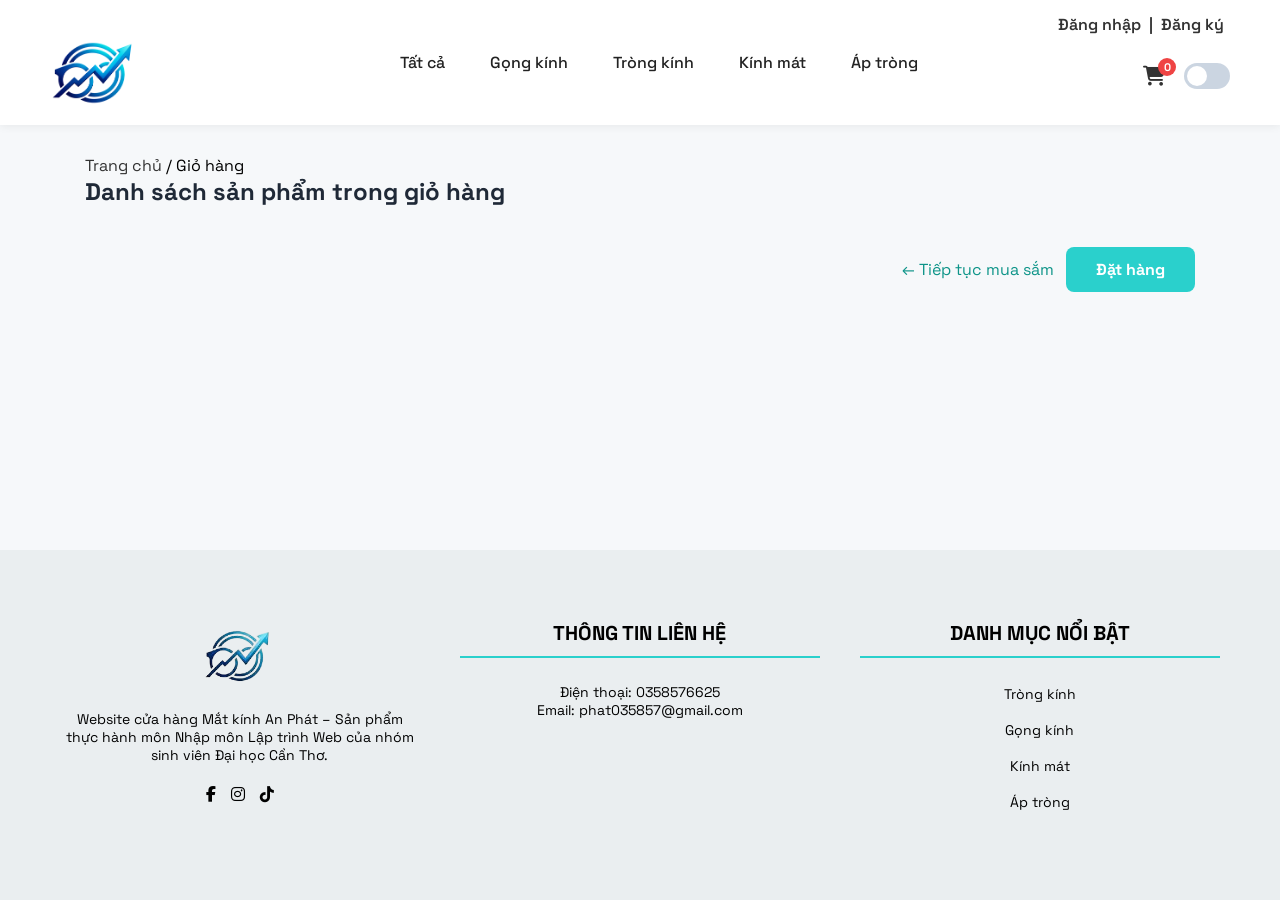
<file: cart.html>
<!DOCTYPE html>
<html lang="en">
<head>
    <meta charset="UTF-8">
    <meta name="viewport" content="width=device-width, initial-scale=1.0">
    <link rel="stylesheet" href="https://cdnjs.cloudflare.com/ajax/libs/font-awesome/6.4.0/css/all.min.css" />
    <link rel="icon" href="assets/image/logo - Copy.jpg" type="image/jpg" />
    <link rel="stylesheet" href="assets/css/style.css" />
    <link rel="stylesheet" href="assets/css/cart.css">
    <title>Mắt kính An Phát</title>
</head>

<body>
    <header class="header">
        <div class="header__top">
            <div id="authentication" class="header__auth">
                <a href="login.html">Đăng nhập</a>
                <span>|</span>
                <a href="register.html">Đăng ký</a>
            </div>
            <div id="user-info" class="header__auth hidden">
                <span id="principal"></span>
                <span>|</span>
                <a href="#" id="logout">Đăng xuất</a>
            </div>
        </div>
        <div class="header__main">
            <div class="header__logo">
                <a href="index.html">
                    <img src="assets/image/logo-khongbackground.png" alt="logo" />
                </a>
            </div>
            <div class="header__navform">
                <nav class="header__navform--nav">
                    <li><a href="shop.html">Tất cả</a><p class="hidden"></p></li>
                    <li><a href="shop.html">Gọng kính</a><p class="hidden">gong-kinh</p></li>
                    <li><a href="shop.html">Tròng kính</a><p class="hidden">trong-kinh</p></li>
                    <li><a href="shop.html">Kính mát</a><p class="hidden">kinh-mat</p></li>
                    <li><a href="shop.html">Áp tròng</a><p class="hidden">ap-trong</p></li>
                </nav>
                <div class="header__actions">
                    <a href="cart.html" class="header__cart">
                        <i class="fa-solid fa-cart-shopping"></i>
                        <span class="cart-badge" id="cartCount">0</span>
                    </a>
                    <button type="button" class="theme-toggle" onclick="ChangeMode()"><span class="numtron"></span></button>
                </div>
            </div>
            <div class="hamburger">
                <i class="fa-solid fa-bars"></i>
            </div>
        </div>
    </header>


    <main class="main-cart">
        <div class="cart-container">
            <nav class="detail-nav">
                <a href="index.html">Trang chủ</a>
                <span>/</span>
                <span class="detail__current">Giỏ hàng</span>
            </nav>

            <h1 class="cart-title">Danh sách sản phẩm trong giỏ hàng</h1>

            <div class="table-wrapper">
                <table class="list-items">
                    <thead class="list-head"></thead>
                    <tbody class="list-body"></tbody>
                    <tfoot class="list-foot"></tfoot>
                </table>
            </div>

            <div class="cart-actions-bar">
                <a href="shop.html" class="btn-continue-shop">← Tiếp tục mua sắm</a>
                <button type="button" id="btnOrder">Đặt hàng</button>
            </div>
        </div>
    </main>

    <footer class="footer">
        <div class="footer-container">
            <div class="footer__gioithieu">
                <img src="assets/image/logo-kobackground.png" alt="logo" class=" footer__logo">
                <p class="footer-mota">
                    Website cửa hàng Mắt kính An Phát – Sản phẩm thực hành môn Nhập môn Lập trình Web của nhóm sinh viên
                    Đại học Cần Thơ.
                </p>
                <div class="footer__mangxahoi">
                    <a href="https://www.facebook.com/hoa.phat.634416" target="_blank"><i class="fab fa-facebook-f"></i></a>
                    <a href="https://www.instagram.com/m0i0iiii/" target="_blank"><i class="fab fa-instagram"></i></a>
                    <a href="https://www.tiktok.com/@thpppp28" target="_blank"><i class="fab fa-tiktok"></i></a>
                </div>
            </div>
            <div class="footer__lienhe">
                <h4 class="footer__h4">THÔNG TIN LIÊN HỆ</h4>
                <div class="footer__tblienhe">
                    <p>Điện thoại: 0358576625</p>
                    <p>Email: phat035857@gmail.com</p>
                </div>
            </div>
            <div class="footer__sanpham">
                <h4 class="footer__h4">DANH MỤC NỔI BẬT</h4>
                <ul class="footer__danhsach">
                    <li><a href="shop.html">Tròng kính</a><p class="hidden">trong-kinh</p></li>
                    <li><a href="shop.html">Gọng kính</a><p class="hidden">gong-kinh</p></li>
                    <li><a href="shop.html">Kính mát</a><p class="hidden">kinh-mat</p></li>
                    <li><a href="shop.html">Áp tròng</a><p class="hidden">ap-trong</p></li>
                </ul>
            </div>
        </div>
    </footer>

    <script src="assets/js/main.js"></script>
    <script src="assets/js/cart.js"></script>
    <script src="assets/js/theme.js"></script>
</body>

</html>
</file>
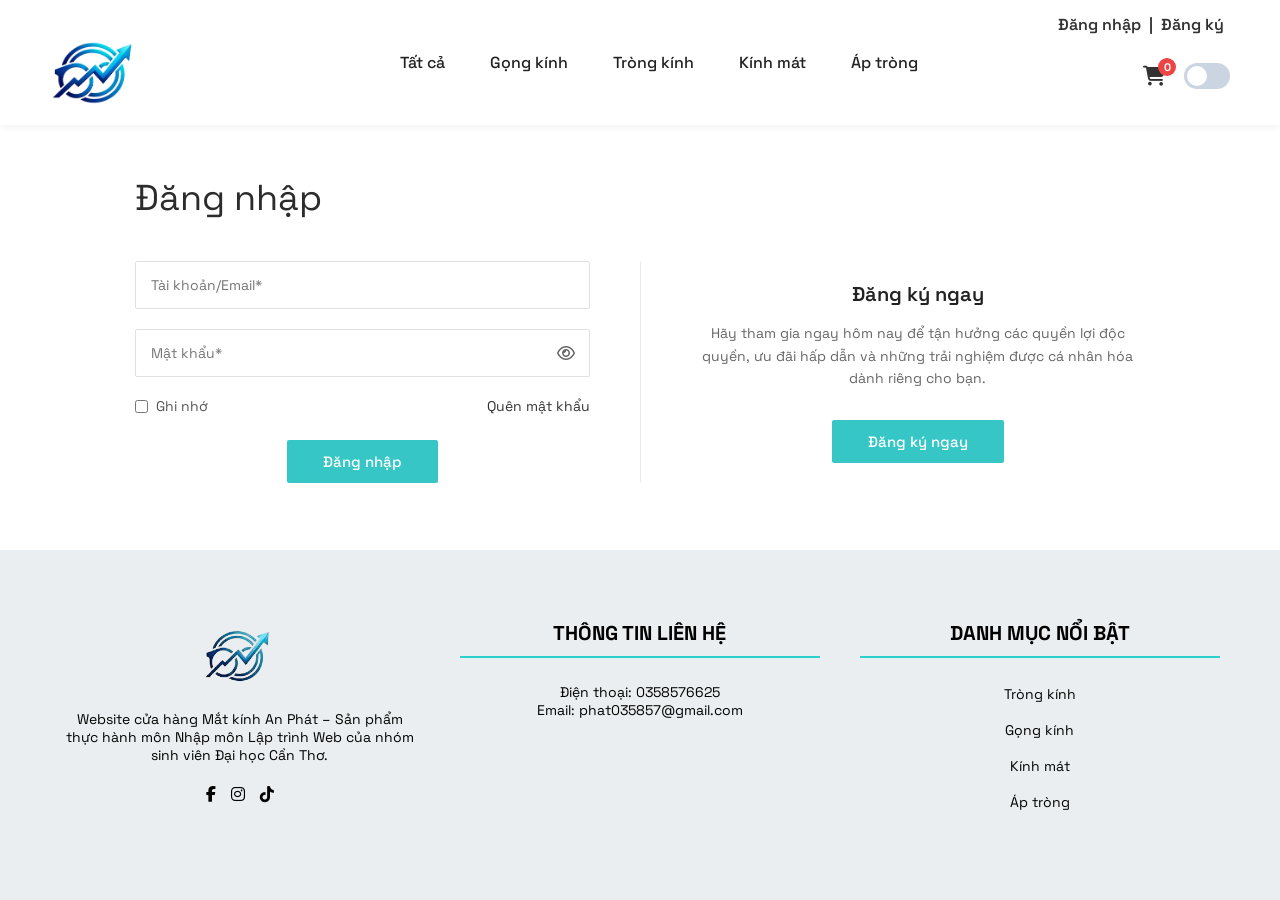
<file: login.html>
<!DOCTYPE html>
<html lang="en">
<head>
    <meta charset="UTF-8">
    <meta name="viewport" content="width=device-width, initial-scale=1.0">
    <link rel="stylesheet" href="https://cdnjs.cloudflare.com/ajax/libs/font-awesome/6.4.0/css/all.min.css" />
    <link rel="stylesheet" href="assets/css/login.css">
    <link rel="icon" href="assets/image/logo - Copy.jpg" type="image/jpg" />
    <link rel="stylesheet" href="assets/css/style.css" />
    <title>Mắt kính An Phát</title>
</head>

<body>
    <header class="header">
        <div class="header__top">
            <div id="authentication" class="header__auth">
                <a href="login.html">Đăng nhập</a>
                <span>|</span>
                <a href="register.html">Đăng ký</a>
            </div>
            <div id="user-info" class="header__auth hidden">
                <span id="principal"></span>
                <span>|</span>
                <a href="#" id="logout">Đăng xuất</a>
            </div>
        </div>
        <div class="header__main">
            <div class="header__logo">
                <a href="index.html">
                    <img src="assets/image/logo-khongbackground.png" alt="logo" />
                </a>
            </div>
            <div class="header__navform">
                <nav class="header__navform--nav">
                    <li><a href="shop.html">Tất cả</a><p class="hidden"></p></li>
                    <li><a href="shop.html">Gọng kính</a><p class="hidden">gong-kinh</p></li>
                    <li><a href="shop.html">Tròng kính</a><p class="hidden">trong-kinh</p></li>
                    <li><a href="shop.html">Kính mát</a><p class="hidden">kinh-mat</p></li>
                    <li><a href="shop.html">Áp tròng</a><p class="hidden">ap-trong</p></li>
                </nav>
                <div class="header__actions">
                    <a href="cart.html" class="header__cart">
                        <i class="fa-solid fa-cart-shopping"></i>
                        <span class="cart-badge" id="cartCount">0</span>
                    </a>
                    <button type="button" class="theme-toggle" onclick="ChangeMode()"><span class="numtron"></span></button>
                </div>
            </div>
            <div class="hamburger">
                <i class="fa-solid fa-bars"></i>
            </div>
        </div>
    </header>

    <main class="auth-container">
        <h1 class="auth-title">Đăng nhập</h1>

        <div class="auth-grid">
            <!-- Cột bên trái: Form Đăng nhập -->
            <section class="auth-section login-box">
                <form action="#" method="POST" id="loginForm" onsubmit="return false;">
                    <div class="form-group">
                        <input type="text" id="loginUser" class="form-input" placeholder="Tài khoản/Email*">
                        <small class="form-error"></small>
                    </div>

                    <div class="form-group password-group">
                        <input type="password" id="loginPassword" class="form-input" placeholder="Mật khẩu*">
                        <span class="eye-toggle">
                            <i class="fa-regular fa-eye"></i>
                        </span>
                        <small class="form-error"></small>
                    </div>

                    <div class="form-meta">
                        <label class="remember-label">
                            <input type="checkbox" name="remember"> Ghi nhớ
                        </label>
                        <a href="#" class="forgot-link">Quên mật khẩu</a>
                    </div>

                    <button type="submit" class="btn-submit">Đăng nhập</button>
                </form>
            </section>

            <!-- Đường gạch phân cách giữa 2 phần -->
            <div class="divider"></div>

            <!-- Cột bên phải: Đăng ký ngay -->
            <section class="auth-section register-box">
                <h2 class="register-heading">Đăng ký ngay</h2>
                <p class="register-text">
                    Hãy tham gia ngay hôm nay để tận hưởng các quyền lợi độc quyền, ưu đãi hấp dẫn và những trải nghiệm
                    được cá nhân hóa dành riêng cho bạn.
                </p>
                <a href="register.html" class="btn-submit btn-register">Đăng ký ngay</a>
            </section>
        </div>
    </main>

    <footer class="footer">
        <div class="footer-container">
            <div class="footer__gioithieu">
                <img src="assets/image/logo-kobackground.png" alt="logo" class=" footer__logo">
                <p class="footer-mota">
                    Website cửa hàng Mắt kính An Phát – Sản phẩm thực hành môn Nhập môn Lập trình Web của nhóm sinh viên
                    Đại học Cần Thơ.
                </p>
                <div class="footer__mangxahoi">
                    <a href="https://www.facebook.com/hoa.phat.634416" target="_blank"><i class="fab fa-facebook-f"></i></a>
                    <a href="https://www.instagram.com/m0i0iiii/" target="_blank"><i class="fab fa-instagram"></i></a>
                    <a href="https://www.tiktok.com/@thpppp28" target="_blank"><i class="fab fa-tiktok"></i></a>
                </div>
            </div>
            <div class="footer__lienhe">
                <h4 class="footer__h4">THÔNG TIN LIÊN HỆ</h4>
                <div class="footer__tblienhe">
                    <p>Điện thoại: 0358576625</p>
                    <p>Email: phat035857@gmail.com</p>
                </div>
            </div>
            <div class="footer__sanpham">
                <h4 class="footer__h4">DANH MỤC NỔI BẬT</h4>
                <ul class="footer__danhsach">
                    <li><a href="shop.html">Tròng kính</a><p class="hidden">trong-kinh</p></li>
                    <li><a href="shop.html">Gọng kính</a><p class="hidden">gong-kinh</p></li>
                    <li><a href="shop.html">Kính mát</a><p class="hidden">kinh-mat</p></li>
                    <li><a href="shop.html">Áp tròng</a><p class="hidden">ap-trong</p></li>
                </ul>
            </div>
        </div>
    </footer>
    <script src="assets/js/main.js"></script>
    <script src="assets/js/DNhapDKy.js"></script>
    <script src="assets/js/theme.js"></script>
</body>

</html>
</file>
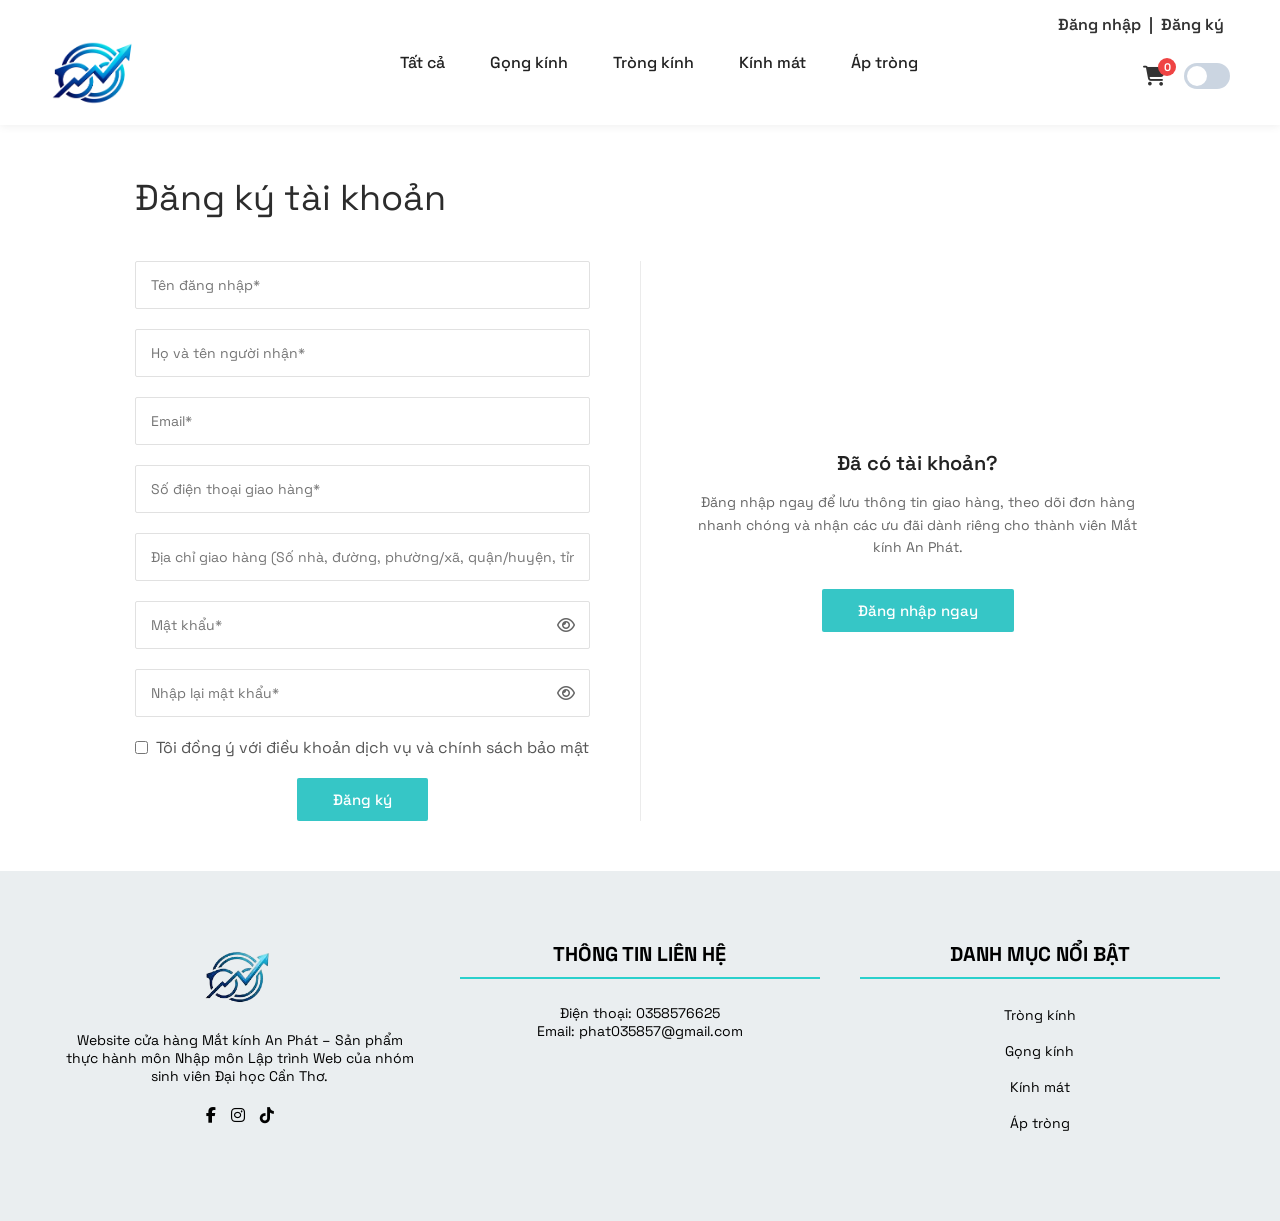
<file: register.html>
<!DOCTYPE html>
<html lang="en">
<head>
    <meta charset="UTF-8">
    <meta name="viewport" content="width=device-width, initial-scale=1.0">

    <link rel="stylesheet" href="https://cdnjs.cloudflare.com/ajax/libs/font-awesome/6.4.0/css/all.min.css" />
    <link rel="stylesheet" href="assets/css/login.css">
    <link rel="icon" href="assets/image/logo - Copy.jpg" type="image/jpg" />
    <link rel="stylesheet" href="assets/css/style.css" />
    <link rel="stylesheet" href="assets/css/login.css">
    <title>Mắt kính An Phát</title>
</head>

<body>
    <header class="header">
        <div class="header__top">
            <div id="authentication" class="header__auth">
                <a href="login.html">Đăng nhập</a>
                <span>|</span>
                <a href="register.html">Đăng ký</a>
            </div>
            <div id="user-info" class="header__auth hidden">
                <span id="principal"></span>
                <span>|</span>
                <a href="#" id="logout">Đăng xuất</a>
            </div>
        </div>
        <div class="header__main">
            <div class="header__logo">
                <a href="index.html">
                    <img src="assets/image/logo-khongbackground.png" alt="logo" />
                </a>
            </div>
            <div class="header__navform">
                <nav class="header__navform--nav">
                    <li><a href="shop.html">Tất cả</a><p class="hidden"></p></li>
                    <li><a href="shop.html">Gọng kính</a><p class="hidden">gong-kinh</p></li>
                    <li><a href="shop.html">Tròng kính</a><p class="hidden">trong-kinh</p></li>
                    <li><a href="shop.html">Kính mát</a><p class="hidden">kinh-mat</p></li>
                    <li><a href="shop.html">Áp tròng</a><p class="hidden">ap-trong</p></li>
                </nav>
                <div class="header__actions">
                    <a href="cart.html" class="header__cart">
                        <i class="fa-solid fa-cart-shopping"></i>
                        <span class="cart-badge" id="cartCount">0</span>
                    </a>
                    <button type="button" class="theme-toggle" onclick="ChangeMode()"><span class="numtron"></span></button>
                </div>
            </div>
            <div class="hamburger">
                <i class="fa-solid fa-bars"></i>
            </div>
        </div>
    </header>


    <main class="auth-container">
        <h1 class="auth-title">Đăng ký tài khoản</h1>

        <div class="auth-grid">
            <!-- Cột bên trái: Form Đăng ký thông tin cá nhân & giao hàng -->
            <section class="auth-section login-box">
                <form action="#" method="POST" id="registerForm" onsubmit="return false;">
                    <div class="form-group">
                        <input type="text" id="regUsername" class="form-input" placeholder="Tên đăng nhập*">
                        <small class="form-error"></small>
                    </div>

                    <div class="form-group">
                        <input type="text" id="regFullName" class="form-input" placeholder="Họ và tên người nhận*">
                        <small class="form-error"></small>
                    </div>

                    <div class="form-group">
                        <input type="text" id="regEmail" class="form-input" placeholder="Email*">
                        <small class="form-error"></small>
                    </div>

                    <div class="form-group">
                        <input type="tel" id="regPhone" class="form-input" placeholder="Số điện thoại giao hàng*">
                        <small class="form-error"></small>
                    </div>

                    <div class="form-group">
                        <input type="text" id="regAddress" class="form-input"
                            placeholder="Địa chỉ giao hàng (Số nhà, đường, phường/xã, quận/huyện, tỉnh/TP)*">
                        <small class="form-error"></small>
                    </div>

                    <div class="form-group password-group">
                        <input type="password" id="regPassword" class="form-input" placeholder="Mật khẩu*">
                        <span class="eye-toggle">
                            <i class="fa-regular fa-eye"></i>
                        </span>
                        <small class="form-error"></small>
                    </div>

                    <div class="form-group password-group">
                        <input type="password" id="regConfirmPassword" class="form-input"
                            placeholder="Nhập lại mật khẩu*">
                        <span class="eye-toggle">
                            <i class="fa-regular fa-eye"></i>
                        </span>
                        <small class="form-error"></small>
                    </div>

                    <div class="form-group">
                        <label class="remember-label">
                            <input type="checkbox" id="agreeTerms"> Tôi đồng ý với điều khoản dịch vụ và chính sách bảo
                            mật
                        </label>
                        <small class="form-error"></small>
                    </div>

                    <button type="submit" class="btn-submit">Đăng ký</button>
                </form>
            </section>

            <!-- Đường gạch phân cách giữa 2 phần -->
            <div class="divider"></div>

            <!-- Cột bên phải: Chuyển sang trang đăng nhập -->
            <section class="auth-section register-box">
                <h2 class="register-heading">Đã có tài khoản?</h2>
                <p class="register-text">
                    Đăng nhập ngay để lưu thông tin giao hàng, theo dõi đơn hàng nhanh chóng và nhận các ưu đãi dành
                    riêng cho thành viên Mắt kính An Phát.
                </p>
                <a href="login.html" class="btn-submit btn-register">Đăng nhập ngay</a>
            </section>
        </div>
    </main>

    <footer class="footer">
        <div class="footer-container">
            <div class="footer__gioithieu">
                <img src="assets/image/logo-kobackground.png" alt="logo" class=" footer__logo">
                <p class="footer-mota">
                    Website cửa hàng Mắt kính An Phát – Sản phẩm thực hành môn Nhập môn Lập trình Web của nhóm sinh viên
                    Đại học Cần Thơ.
                </p>
                <div class="footer__mangxahoi">
                    <a href="https://www.facebook.com/hoa.phat.634416" target="_blank"><i class="fab fa-facebook-f"></i></a>
                    <a href="https://www.instagram.com/m0i0iiii/" target="_blank"><i class="fab fa-instagram"></i></a>
                    <a href="https://www.tiktok.com/@thpppp28" target="_blank"><i class="fab fa-tiktok"></i></a>
                </div>
            </div>
            <div class="footer__lienhe">
                <h4 class="footer__h4">THÔNG TIN LIÊN HỆ</h4>
                <div class="footer__tblienhe">
                    <p>Điện thoại: 0358576625</p>
                    <p>Email: phat035857@gmail.com</p>
                </div>
            </div>
            <div class="footer__sanpham">
                <h4 class="footer__h4">DANH MỤC NỔI BẬT</h4>
                <ul class="footer__danhsach">
                    <li><a href="shop.html">Tròng kính</a><p class="hidden">trong-kinh</p></li>
                    <li><a href="shop.html">Gọng kính</a><p class="hidden">gong-kinh</p></li>
                    <li><a href="shop.html">Kính mát</a><p class="hidden">kinh-mat</p></li>
                    <li><a href="shop.html">Áp tròng</a><p class="hidden">ap-trong</p></li>
                </ul>
            </div>
        </div>
    </footer>
    <script src="assets/js/main.js"></script>
    <script src="assets/js/DNhapDKy.js"></script>
    <script src="assets/js/theme.js"></script>
</body>

</html>
</file>
<file: assets/css/style.css>
@import url('https://fonts.googleapis.com/css2?family=Space+Grotesk:wght@300..700&display=swap');

* {
    box-sizing: border-box;
    margin: 0;
    padding: 0;
    font-family: "Space Grotesk", sans-serif;
    font-optical-sizing: auto;
}

html, body {
    height: 100%;
}

body {
    display: flex;
    flex-direction: column;
    justify-content: space-between;
}

main {
    flex: 1;
}

.hidden {
    display: none !important;
}


.header {
    background-color: white;
    padding: 8px 50px 14px;
    box-shadow: 0 2px 8px rgb(0 0 0 / 0.06);
    position: sticky;
    top: 0;
    z-index: 100;
}

.header__top {
    display: flex;
    justify-content: flex-end;
    margin: 6px;
    color: #333;
}

.header__auth {
    display: flex;
    align-items: center;
    gap: 8px;
    color: #333;
    font-weight: 600;
}

.header__auth a {
    color: #333;
    text-decoration: none;
}

.header__auth a:hover {
    color: #2AD0CC;
}

#principal {
    color: #0d9488;
    font-weight: 700;
}

.header__main {
    display: flex;
    align-items: center;
    justify-content: space-between;
}

.header__logo img {
    width: 85px;
    height: 65px;
    object-fit: cover;
}

.header__navform {
    display: flex;
    align-items: center;
    justify-content: space-between;
    flex: 1;
    margin-left: 40px;
}

.header__navform--nav {
    display: flex;
    list-style: none;
    gap: 45px;
    margin: 0 auto;
}

.header__navform--nav li {
    position: relative;
}

.header__navform--nav li::after {
    content: '';
    background-color: #2AD0CC;
    display: block;
    position: static;
    width: 0;
    height: 3px;
    margin: 12px auto;
    border-radius: 2px;
    transition: width 0.3s ease;
}

.header__navform--nav li:hover::after {
    width: 40px;
}

.header__navform--nav a {
    text-decoration: none;
    color: #222;
    font-size: 16px;
    font-weight: 500;
}

.header__navform--nav a:hover {
    color: #2AD0CC;
}

.header__actions {
    display: flex;
    align-items: center;
    gap: 18px;
}

.hamburger {
    display: none;
    font-size: 22px;
    cursor: pointer;
}

.header__cart {
    position: relative;
    display: flex;
    align-items: center;
    justify-content: center;
    text-decoration: none;
    font-size: 20px;
    color: #333;
    cursor: pointer;
}

.header__cart:hover {
    color: #2AD0CC;
}

.cart-badge {
    position: absolute;
    top: -8px;
    right: -10px;
    background-color: #ef4444;
    color: #ffffff;
    font-size: 11px;
    font-weight: 700;
    min-width: 18px;
    height: 18px;
    padding: 0 4px;
    border-radius: 999px;
    display: flex;
    align-items: center;
    justify-content: center;
}


.qlsl {
    display: inline-flex;
    align-items: center;
    justify-content: center;
    gap: 8px;
    background-color: #f8fafc;
    border: 1px solid #cbd5e1;
    border-radius: 8px;
    padding: 4px 6px;
    color: black;
}

.qlsl button {
    width: 28px;
    height: 28px;
    border: none;
    background-color: #ffffff;
    color: #1f2937;
    border-radius: 6px;
    font-size: 16px;
    font-weight: 700;
    cursor: pointer;
    box-shadow: 0 1px 2px rgba(0, 0, 0, 0.1);
    transition: background-color 0.2s ease, color 0.2s ease;
}

.qlsl button:hover {
    background-color: #2AD0CC;
    color: #ffffff;
}

.qlsl span {
    min-width: 24px;
    text-align: center;
    font-weight: 700;
    font-size: 15px;
}

.footer {
    background-color: #EAEEF0;
    color: #000;
    padding: 50px 20px;
}

.footer-container {
    max-width: 1200px;
    margin: 20px auto;
}

.footer-container > div {
    float: left;
    width: 33.33%;
    padding: 0 20px;
    text-align:  center;
}

.footer-container::after { 
    content: "";
    display: block;
    clear: both;
}

.footer__danhsach li a:hover{
    color: #2DD4BF;
}

.footer__h4 {
    font-size: 20px;
    font-weight: bold;
    text-transform: uppercase;
    margin-bottom: 25px;
    position: relative;
    padding-bottom: 12px;
}

.footer__h4::after {
    content: '';
    position: absolute;
    left: 0;
    bottom: 0;
    width: 100%;
    height: 2px;
    background-color: #2AD0CC;
}

.footer__gioithieu {
    display: flex;
    flex-direction: column;
    align-items: center;
}

.footer__logo {
    width: 280px;
    height: 90px;
    object-fit: contain;
}

.footer-mota {
    font-size: 14px;
    margin-bottom: 20px;
    color: #000;
}

.footer__mangxahoi {
    display: flex;
    gap: 15px;
    margin-bottom: 25px;
    align-items: center;
    justify-content: center;
}

.footer__mangxahoi a {
    color: #000;
}

.footer__mangxahoi a:hover {
    color: #2AD0CC;

}

.footer__danhsach {
    list-style: none;
    padding: 0;
    margin: 0;
}

.footer__danhsach li {
    margin-bottom: 15px;
}

.footer__danhsach a {
    color: #000;
    text-decoration: none;
    font-size: 14px;
}

.footer__tblienhe {
    font-size: 14px;
    margin-bottom: 10px;
}

.footer__tblienhe > p {
    color: #000;
}


@media (max-width: 1024px) {
    .header {
        padding: 8px 24px 14px;
    }

    .header__navform {
        margin-left: 20px;
    }

    .header__navform--nav {
        gap: 24px;
    }

    .footer-container > div {
        float: none;
        clear: none;
        width: 100%;
        padding: 0;
        margin-bottom: 28px;
        text-align: center;
    }

    .footer-container > div:last-child {
        margin-bottom: 0;
    }

    .footer__gioithieu {
        align-items: center;
    }

    .footer__h4::after {
        left: 50%;
        transform: translateX(-50%);
    }
}

@media (max-width: 768px) {
    .hamburger {
        display: block;
        font-size: 24px;
        cursor: pointer;
    }

    .hamburger.active {
        position: fixed;
        top: 15px;
        right: 20px;
        z-index: 1002;
    }

    body.dark-mode .hamburger{
        color: white;
    }

    .header__navform {
        position: fixed;
        top: 0;
        right: -100%;
        width: 250px;
        height: 100vh;
        background-color: #ffffff;
        box-shadow: -2px 0 10px rgba(0, 0, 0, 0.1);
        justify-content: flex-start;
        display: flex;
        flex-direction: column;
        align-items: flex-start;
        padding: 65px 20px 20px;
        margin-left: 0;
        z-index: 1001;
        transition: 0.3s;
    }

    .header__navform.active--ham {
        right: 0;
    }

    .header__actions {
        order: -1;
        width: 100%;
        padding-bottom: 15px;
        margin-bottom: 10px;
        border-bottom: 1px solid #eeeeee;
    }

    .header__navform--nav {
        flex-direction: column;
        align-items: flex-start;
        justify-content: space-around;
        width: 100%;
        gap: 16px;
    }

    .header__navform--nav li {
        width: 100%;
    }

    .header__navform--nav li::after {
        width: 100%;
    }
    .header__navform--nav li:hover::after {
        width: 100%;
    }
    .theme-toggle__actions {
        width: 46px;
        height: 26px;
        border: none;
        margin-left: 15px;
        border-radius: 20px;
        background-color: #CBD5E1;
        padding: 3px;
        cursor: pointer;
        display: flex;
        align-items: center;
        transition: background-color 0.3s ease;
    }
    body.dark-mode .header__navform {
        background-color: #111827;
    }
}

@media (max-width: 600px) {
    .header {
        padding: 8px 16px 12px;
    }

    .header__logo img {
        height: 38px;
    }

    .footer {
        padding: 32px 16px;
    }

    .footer-container > div {
        width: 100%;
        padding: 0;
        margin-bottom: 24px;
    }
}
/* LIÊN QUAN ĐẾN DARK - MODE */
/* Công tắc Dark Mode */
.theme-toggle {
    width: 46px;
    height: 26px;
    border: none;
    border-radius: 20px;
    background-color: #CBD5E1;
    padding: 3px;
    cursor: pointer;
    display: flex;
    align-items: center;
    transition: background-color 0.3s ease;
}

/* Núm tròn bên trong công tắc */
.numtron {
    width: 20px;
    height: 20px;
    border-radius: 50%;
    background-color: #FFFFFF;
    display: block;
    transition: transform 0.3s ease;
}

/* Màu background của công tắc khi bật Dark Mode */
body.dark-mode .theme-toggle {
    background-color: #2DD4BF;
}
/* Hiệu ứng di chuyển núm tròn sang bên phải khi bật Dark Mode */
body.dark-mode .numtron {
    transform: translateX(20px);
}
body.dark-mode .header {
    background-color: #111827;
}
body.dark-mode .header__top,
body.dark-mode .header__auth,
body.dark-mode .header__auth a,
body.dark-mode .header__navform--nav a,
body.dark-mode .header__cart {
    color: #F1F5F9;
}
body.dark-mode .header__navform--nav a:hover, 
body.dark-mode .header__cart:hover,
body.dark-mode .header__auth a:hover {
    color: #2AD0CC;
}
body.dark-mode .footer {
    background-color: #111827;
    color: #F1F5F9;
}

body.dark-mode .footer-mota {
    color: #CBD5E1;
}

body.dark-mode .footer__mangxahoi a {
    color: #CBD5E1;
}

body.dark-mode .footer__danhsach a {
    color: #CBD5E1;
}

body.dark-mode .footer__tblienhe > p {
    color: #CBD5E1;
}
</file>
<file: assets/css/cart.css>
.btn-continue-shop {
    text-decoration: none;
    color: #0d9488;
}

.detail-nav > a{
    text-decoration: none;
    color: #333;
}

.main-cart {
    background-color: #f6f8fa;
    padding: 30px 0 60px;
}

.cart-container {
    max-width: 1150px;
    margin: 0 auto;
    padding: 0 20px;
}

.cart-title {
    font-size: 24px;
    color: #1f2937;
    margin-bottom: 20px;
}

.table-wrapper {
    background-color: #ffffff;
    border: none;
    border-radius: 12px;
    overflow-x: auto;
    box-shadow: 0 4px 12px rgba(0, 0, 0, 0.06);
}

.list-items {
    border-collapse: collapse;
    width: 100%;
    min-width: 700px;
}

.list-head th {
    background-color: #2AD0CC;
    color: #ffffff;
    border: none;
    padding: 14px 10px;
    text-align: center;
    font-size: 15px;
    font-weight: 700;
}

.list-body td,
.list-foot td {
    border: none;
    padding: 12px 10px;
    font-size: 15px;
    color: #1f2937;
}

.list-body tr:nth-child(even) {
    background-color: #f1f5f9;
}

.list-body tr td:not(:nth-child(3)) {
    text-align: center;
}

.list-body tr td:nth-child(3) {
    font-weight: 600;
    padding-left: 16px;
}

.cart-img {
    width: 72px;
    height: 72px;
    object-fit: contain;
    background-color: #ffffff;
    border: 1px solid #e2e8f0;
    border-radius: 8px;
    padding: 4px;
    display: block;
    margin: 0 auto;
}

.btn-dele {
    padding: 7px 14px;
    background-color: #fee2e2;
    color: #dc2626;
    border: 1px solid #fecaca;
    border-radius: 6px;
    font-size: 14px;
    font-weight: 600;
    cursor: pointer;
    transition: all 0.2s ease;
}

.btn-dele:hover {
    background-color: #ef4444;
    color: #ffffff;
    border-color: #ef4444;
}

.list-foot td {
    background-color: #ffffff;
    font-weight: 700;
    padding: 14px 10px;
}

.total-label {
    text-align: right;
    padding-right: 16px;
    font-size: 16px;
}

.total-value {
    text-align: center;
    color: #0d9488;
    font-size: 18px;
}

.cart-actions,
.cart-actions-bar {
    display: flex;
    justify-content: flex-end;
    align-items: center;
    gap: 12px;
    margin-top: 20px;
}

#btnOrder,
.btn-order-submit {
    padding: 12px 30px;
    background-color: #2AD0CC;
    color: #ffffff;
    border: none;
    border-radius: 8px;
    font-size: 16px;
    font-weight: 700;
    cursor: pointer;
    transition: background-color 0.2s ease;
}

#btnOrder:hover,
.btn-order-submit:hover {
    background-color: #21b8b4;
}

@media (max-width: 600px) {
    .cart-actions,
    .cart-actions-bar {
        flex-direction: column;
        align-items: stretch;
    }
}
/* LIÊN QUAN ĐẾN DARK - MODE */
body.dark-mode .main-cart {
    background-color: #0F172A;
}

body.dark-mode .cart-title {
    color: #F1F5F9;
}

body.dark-mode .table-wrapper {
    background-color: #1E293B;
    box-shadow: none;
}

body.dark-mode .list-body td,
body.dark-mode .list-foot td {
    color: #F1F5F9;
}

body.dark-mode .list-body tr:nth-child(even) {
    background-color: #334155;
}

body.dark-mode .list-foot td {
    background-color: #1E293B;
}

body.dark-mode .cart-img {
    background-color: #334155;
    border-color: #475569;
}

body.dark-mode .total-value {
    color: #2DD4BF;
}

body.dark-mode .btn-continue-shop {
    color: #2DD4BF;
}

body.dark-mode .detail-nav > a {
    color: #F1F5F9;
}
body.dark-mode .detail-nav {
    color: #F1F5F9;
}
</file>
<file: assets/css/login.css>
.auth-container {
    max-width: 1050px;
    margin: 50px auto;
    padding: 0 20px;
    color: #333;
}

.auth-title {
    font-size: 36px;
    font-weight: 400;
    margin-bottom: 40px;
    color: #2c2c2c;
}

.auth-grid {
    display: flex;
    gap: 50px;
    align-items: center;
}

.auth-section {
    flex: 1;
}

.form-group {
    margin-bottom: 20px;
}

.form-input {
    width: 100%;
    height: 48px;
    padding: 10px 15px;
    border: 1px solid #e1e1e1;
    border-radius: 2px;
    font-size: 14px;
    box-sizing: border-box;
    outline: none;
    transition: border-color 0.2s ease;
}

.form-input:focus {
    border-color: #36c6c6;
}

.password-group {
    position: relative;
}

.eye-toggle {
    position: absolute;
    right: 15px;
    top: 24px;
    transform: translateY(-50%);
    cursor: pointer;
    color: #666;
    font-size: 16px;
}

.form-meta {
    display: flex;
    justify-content: space-between;
    align-items: center;
    margin-bottom: 25px;
    font-size: 14px;
}

.remember-label {
    display: flex;
    align-items: center;
    gap: 8px;
    cursor: pointer;
    color: #555;
}

.forgot-link {
    color: #333;
    text-decoration: none;
}

.forgot-link:hover {
    text-decoration: underline;
}

.btn-submit {
    display: inline-block;
    background-color: #36c6c6;
    color: #ffffff;
    border: none;
    padding: 12px 36px;
    font-size: 15px;
    font-weight: 500;
    cursor: pointer;
    border-radius: 2px;
    text-decoration: none;
    transition: background-color 0.2s ease;
}

.btn-submit:hover {
    background-color: #2bb3b3;
}

.divider {
    width: 1px;
    background-color: #ebebeb;
    align-self: stretch;
}

.register-heading {
    font-size: 20px;
    font-weight: 600;
    margin-bottom: 15px;
    color: #222;
    text-align: center;
}

.register-text {
    font-size: 14px;
    line-height: 1.6;
    color: #666;
    margin-bottom: 30px;
    text-align: center;
}

.form-error {
    display: block;
    color: #dc2626;
    font-size: 13px;
    margin-top: 5px;
}

.btn-submit {
        display: block;
        width: fit-content;
        margin: 0 auto;
        text-align: center;
    }

@media (max-width: 1024px) {
    .auth-grid {
        gap: 30px;
    }
}

@media (max-width: 768px) {
    .auth-grid {
        flex-direction: column;
        gap: 28px;
    }

    .divider {
        width: 100%;
        height: 1px;
    }
    
}

@media (max-width: 600px) {
    .auth-container {
        margin: 28px auto;
        padding: 0 16px;
    }

    .auth-title {
        font-size: 28px;
        margin-bottom: 24px;
    }

}
</file>
